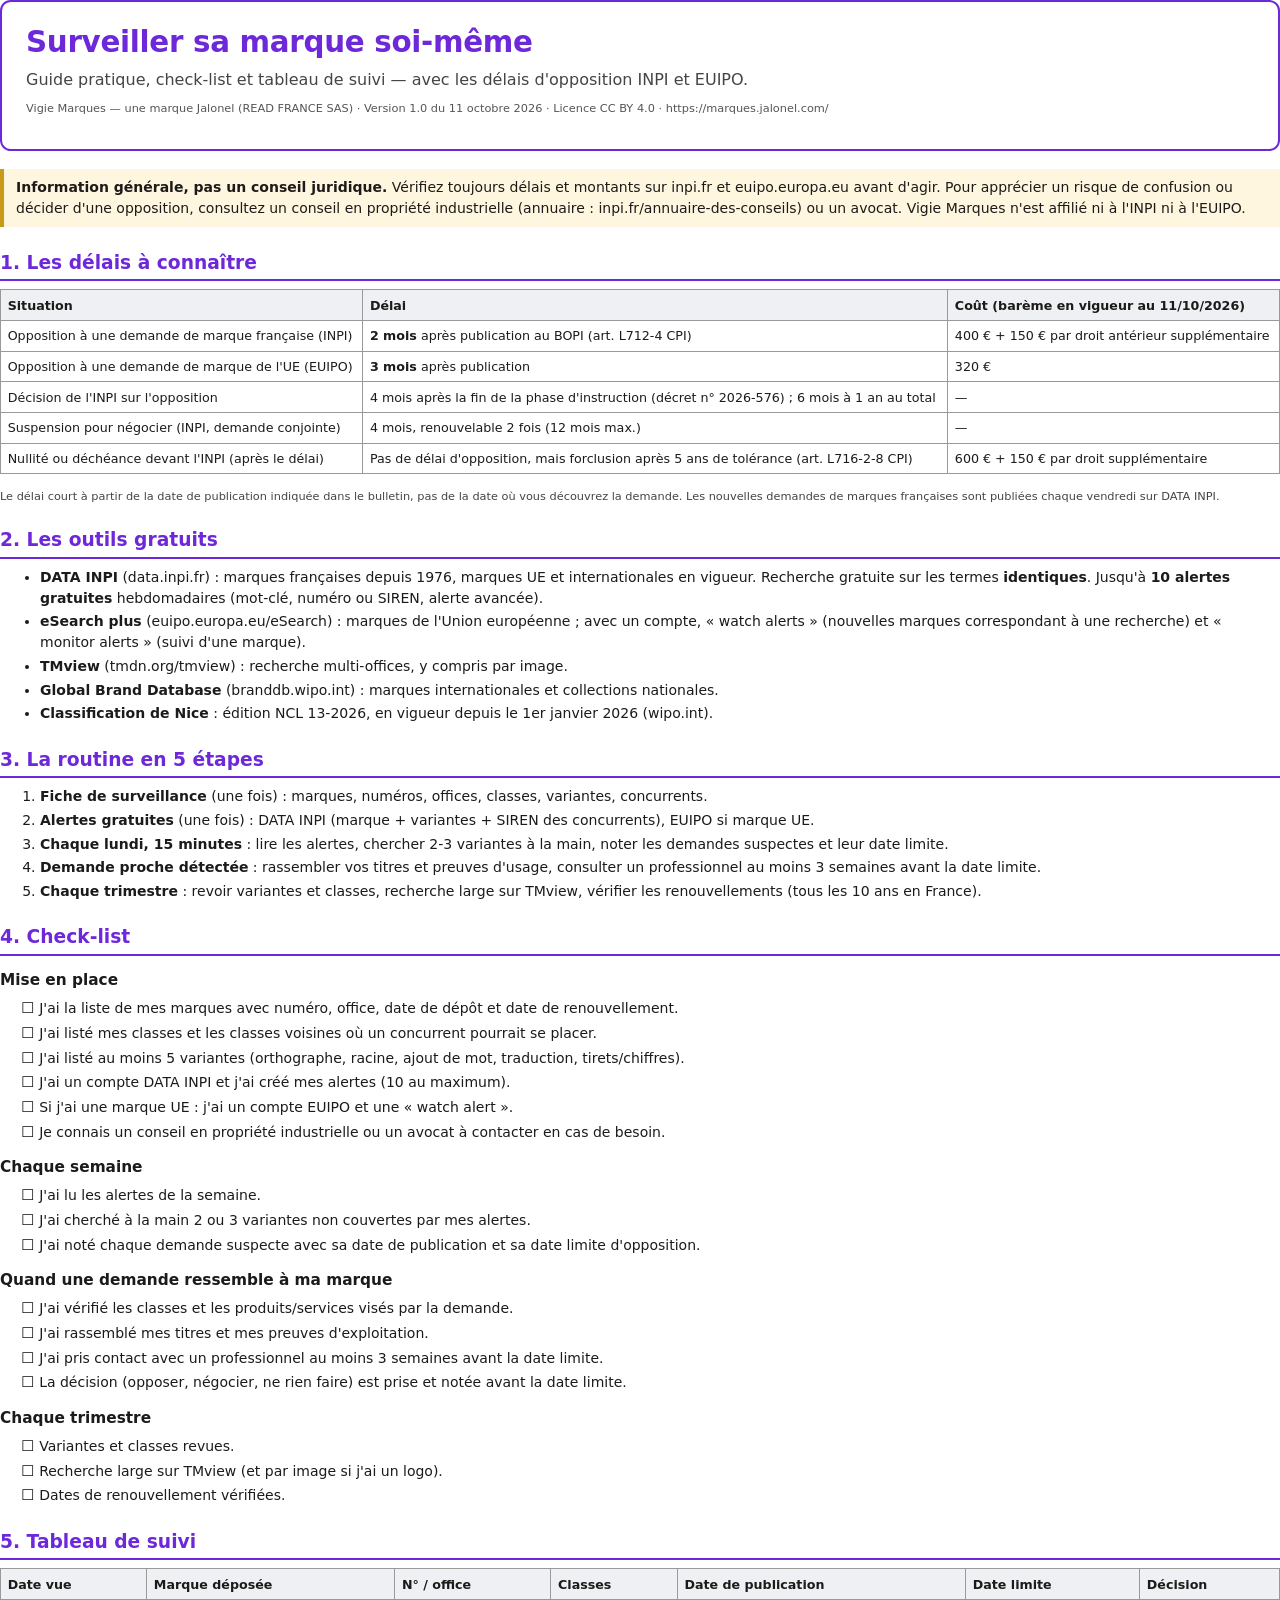
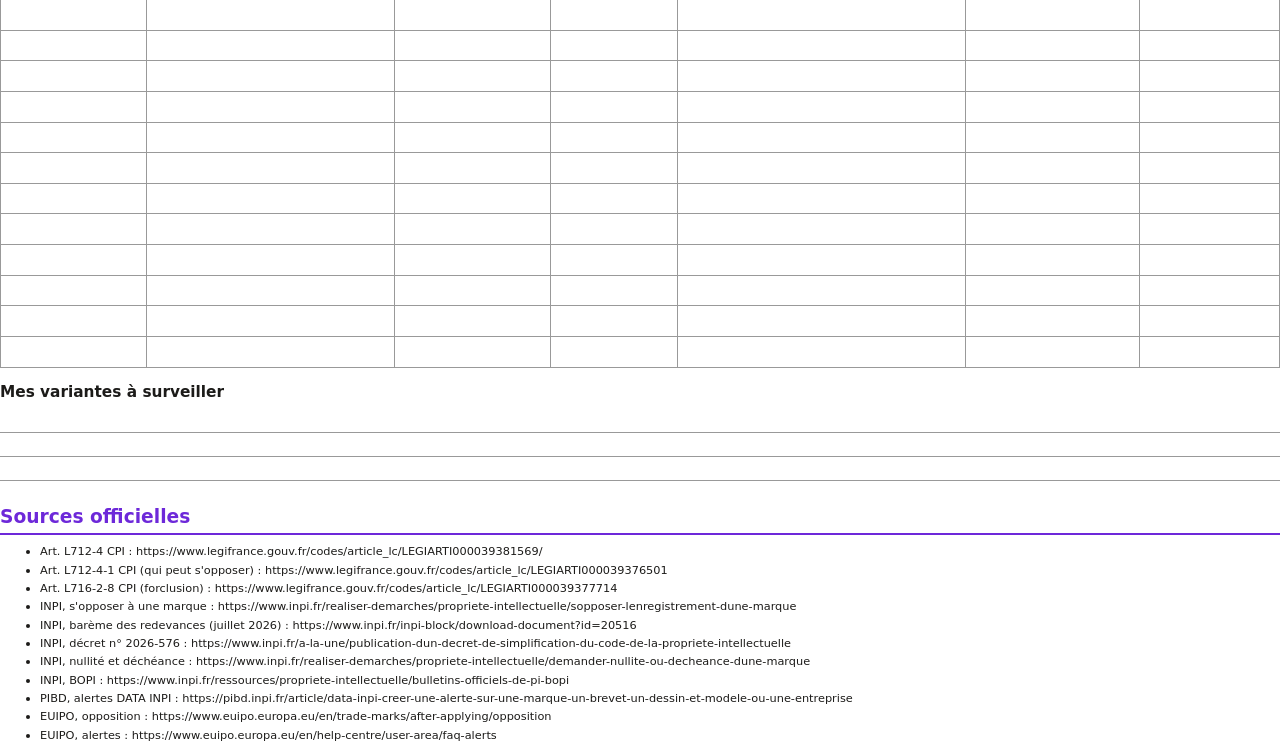
<file: pdf/guide-checklist-surveiller-sa-marque.html>
<!doctype html><html lang="fr"><head><meta charset="utf-8"><title>Surveiller sa marque soi-même — Vigie Marques</title>
<link rel="stylesheet" href="pdf.css"><style>:root{--accent:#6d28d9}</style></head><body>
<div class="cover"><h1>Surveiller sa marque soi-même</h1>
<p class="sub">Guide pratique, check-list et tableau de suivi — avec les délais d'opposition INPI et EUIPO.</p>
<p class="meta">Vigie Marques — une marque Jalonel (READ FRANCE SAS) · Version 1.0 du 11 octobre 2026 · Licence CC BY 4.0 ·
https://marques.jalonel.com/</p></div>
<div class="warn"><strong>Information générale, pas un conseil juridique.</strong> Vérifiez toujours délais et montants sur inpi.fr
et euipo.europa.eu avant d'agir. Pour apprécier un risque de confusion ou décider d'une opposition, consultez un conseil en
propriété industrielle (annuaire : inpi.fr/annuaire-des-conseils) ou un avocat. Vigie Marques n'est affilié ni à l'INPI ni à l'EUIPO.</div>

<h2>1. Les délais à connaître</h2>
<table><thead><tr><th>Situation</th><th>Délai</th><th>Coût (barème en vigueur au 11/10/2026)</th></tr></thead><tbody>
<tr><td>Opposition à une demande de marque française (INPI)</td><td><strong>2 mois</strong> après publication au BOPI (art. L712-4 CPI)</td><td>400 € + 150 € par droit antérieur supplémentaire</td></tr>
<tr><td>Opposition à une demande de marque de l'UE (EUIPO)</td><td><strong>3 mois</strong> après publication</td><td>320 €</td></tr>
<tr><td>Décision de l'INPI sur l'opposition</td><td>4 mois après la fin de la phase d'instruction (décret n° 2026-576) ; 6 mois à 1 an au total</td><td>—</td></tr>
<tr><td>Suspension pour négocier (INPI, demande conjointe)</td><td>4 mois, renouvelable 2 fois (12 mois max.)</td><td>—</td></tr>
<tr><td>Nullité ou déchéance devant l'INPI (après le délai)</td><td>Pas de délai d'opposition, mais forclusion après 5 ans de tolérance (art. L716-2-8 CPI)</td><td>600 € + 150 € par droit supplémentaire</td></tr>
</tbody></table>
<p class="small">Le délai court à partir de la date de publication indiquée dans le bulletin, pas de la date où vous découvrez la demande.
Les nouvelles demandes de marques françaises sont publiées chaque vendredi sur DATA INPI.</p>

<h2>2. Les outils gratuits</h2>
<ul>
<li><strong>DATA INPI</strong> (data.inpi.fr) : marques françaises depuis 1976, marques UE et internationales en vigueur. Recherche gratuite
sur les termes <strong>identiques</strong>. Jusqu'à <strong>10 alertes gratuites</strong> hebdomadaires (mot-clé, numéro ou SIREN, alerte avancée).</li>
<li><strong>eSearch plus</strong> (euipo.europa.eu/eSearch) : marques de l'Union européenne ; avec un compte, « watch alerts » (nouvelles
marques correspondant à une recherche) et « monitor alerts » (suivi d'une marque).</li>
<li><strong>TMview</strong> (tmdn.org/tmview) : recherche multi-offices, y compris par image.</li>
<li><strong>Global Brand Database</strong> (branddb.wipo.int) : marques internationales et collections nationales.</li>
<li><strong>Classification de Nice</strong> : édition NCL 13-2026, en vigueur depuis le 1er janvier 2026 (wipo.int).</li>
</ul>

<h2>3. La routine en 5 étapes</h2>
<ol>
<li><strong>Fiche de surveillance</strong> (une fois) : marques, numéros, offices, classes, variantes, concurrents.</li>
<li><strong>Alertes gratuites</strong> (une fois) : DATA INPI (marque + variantes + SIREN des concurrents), EUIPO si marque UE.</li>
<li><strong>Chaque lundi, 15 minutes</strong> : lire les alertes, chercher 2-3 variantes à la main, noter les demandes suspectes et leur date limite.</li>
<li><strong>Demande proche détectée</strong> : rassembler vos titres et preuves d'usage, consulter un professionnel au moins 3 semaines avant la date limite.</li>
<li><strong>Chaque trimestre</strong> : revoir variantes et classes, recherche large sur TMview, vérifier les renouvellements (tous les 10 ans en France).</li>
</ol>

<div class="page-break"></div>
<h2>4. Check-list</h2>
<h3>Mise en place</h3>
<ul class="check">
<li>J'ai la liste de mes marques avec numéro, office, date de dépôt et date de renouvellement.</li>
<li>J'ai listé mes classes et les classes voisines où un concurrent pourrait se placer.</li>
<li>J'ai listé au moins 5 variantes (orthographe, racine, ajout de mot, traduction, tirets/chiffres).</li>
<li>J'ai un compte DATA INPI et j'ai créé mes alertes (10 au maximum).</li>
<li>Si j'ai une marque UE : j'ai un compte EUIPO et une « watch alert ».</li>
<li>Je connais un conseil en propriété industrielle ou un avocat à contacter en cas de besoin.</li>
</ul>
<h3>Chaque semaine</h3>
<ul class="check">
<li>J'ai lu les alertes de la semaine.</li>
<li>J'ai cherché à la main 2 ou 3 variantes non couvertes par mes alertes.</li>
<li>J'ai noté chaque demande suspecte avec sa date de publication et sa date limite d'opposition.</li>
</ul>
<h3>Quand une demande ressemble à ma marque</h3>
<ul class="check">
<li>J'ai vérifié les classes et les produits/services visés par la demande.</li>
<li>J'ai rassemblé mes titres et mes preuves d'exploitation.</li>
<li>J'ai pris contact avec un professionnel au moins 3 semaines avant la date limite.</li>
<li>La décision (opposer, négocier, ne rien faire) est prise et notée avant la date limite.</li>
</ul>
<h3>Chaque trimestre</h3>
<ul class="check">
<li>Variantes et classes revues.</li>
<li>Recherche large sur TMview (et par image si j'ai un logo).</li>
<li>Dates de renouvellement vérifiées.</li>
</ul>

<div class="page-break"></div>
<h2>5. Tableau de suivi</h2>
<table><thead><tr><th>Date vue</th><th>Marque déposée</th><th>N° / office</th><th>Classes</th><th>Date de publication</th><th>Date limite</th><th>Décision</th></tr></thead>
<tbody>
<tr><td>&nbsp;</td><td></td><td></td><td></td><td></td><td></td><td></td></tr>
<tr><td>&nbsp;</td><td></td><td></td><td></td><td></td><td></td><td></td></tr>
<tr><td>&nbsp;</td><td></td><td></td><td></td><td></td><td></td><td></td></tr>
<tr><td>&nbsp;</td><td></td><td></td><td></td><td></td><td></td><td></td></tr>
<tr><td>&nbsp;</td><td></td><td></td><td></td><td></td><td></td><td></td></tr>
<tr><td>&nbsp;</td><td></td><td></td><td></td><td></td><td></td><td></td></tr>
<tr><td>&nbsp;</td><td></td><td></td><td></td><td></td><td></td><td></td></tr>
<tr><td>&nbsp;</td><td></td><td></td><td></td><td></td><td></td><td></td></tr>
<tr><td>&nbsp;</td><td></td><td></td><td></td><td></td><td></td><td></td></tr>
<tr><td>&nbsp;</td><td></td><td></td><td></td><td></td><td></td><td></td></tr>
<tr><td>&nbsp;</td><td></td><td></td><td></td><td></td><td></td><td></td></tr>
<tr><td>&nbsp;</td><td></td><td></td><td></td><td></td><td></td><td></td></tr>
</tbody></table>
<h3>Mes variantes à surveiller</h3>
<div class="lines"></div><div class="lines"></div><div class="lines"></div>

<h2>Sources officielles</h2>
<ul class="sources">
<li>Art. L712-4 CPI : https://www.legifrance.gouv.fr/codes/article_lc/LEGIARTI000039381569/</li>
<li>Art. L712-4-1 CPI (qui peut s'opposer) : https://www.legifrance.gouv.fr/codes/article_lc/LEGIARTI000039376501</li>
<li>Art. L716-2-8 CPI (forclusion) : https://www.legifrance.gouv.fr/codes/article_lc/LEGIARTI000039377714</li>
<li>INPI, s'opposer à une marque : https://www.inpi.fr/realiser-demarches/propriete-intellectuelle/sopposer-lenregistrement-dune-marque</li>
<li>INPI, barème des redevances (juillet 2026) : https://www.inpi.fr/inpi-block/download-document?id=20516</li>
<li>INPI, décret n° 2026-576 : https://www.inpi.fr/a-la-une/publication-dun-decret-de-simplification-du-code-de-la-propriete-intellectuelle</li>
<li>INPI, nullité et déchéance : https://www.inpi.fr/realiser-demarches/propriete-intellectuelle/demander-nullite-ou-decheance-dune-marque</li>
<li>INPI, BOPI : https://www.inpi.fr/ressources/propriete-intellectuelle/bulletins-officiels-de-pi-bopi</li>
<li>PIBD, alertes DATA INPI : https://pibd.inpi.fr/article/data-inpi-creer-une-alerte-sur-une-marque-un-brevet-un-dessin-et-modele-ou-une-entreprise</li>
<li>EUIPO, opposition : https://www.euipo.europa.eu/en/trade-marks/after-applying/opposition</li>
<li>EUIPO, alertes : https://www.euipo.europa.eu/en/help-centre/user-area/faq-alerts</li>
</ul>
</body></html>
</file>
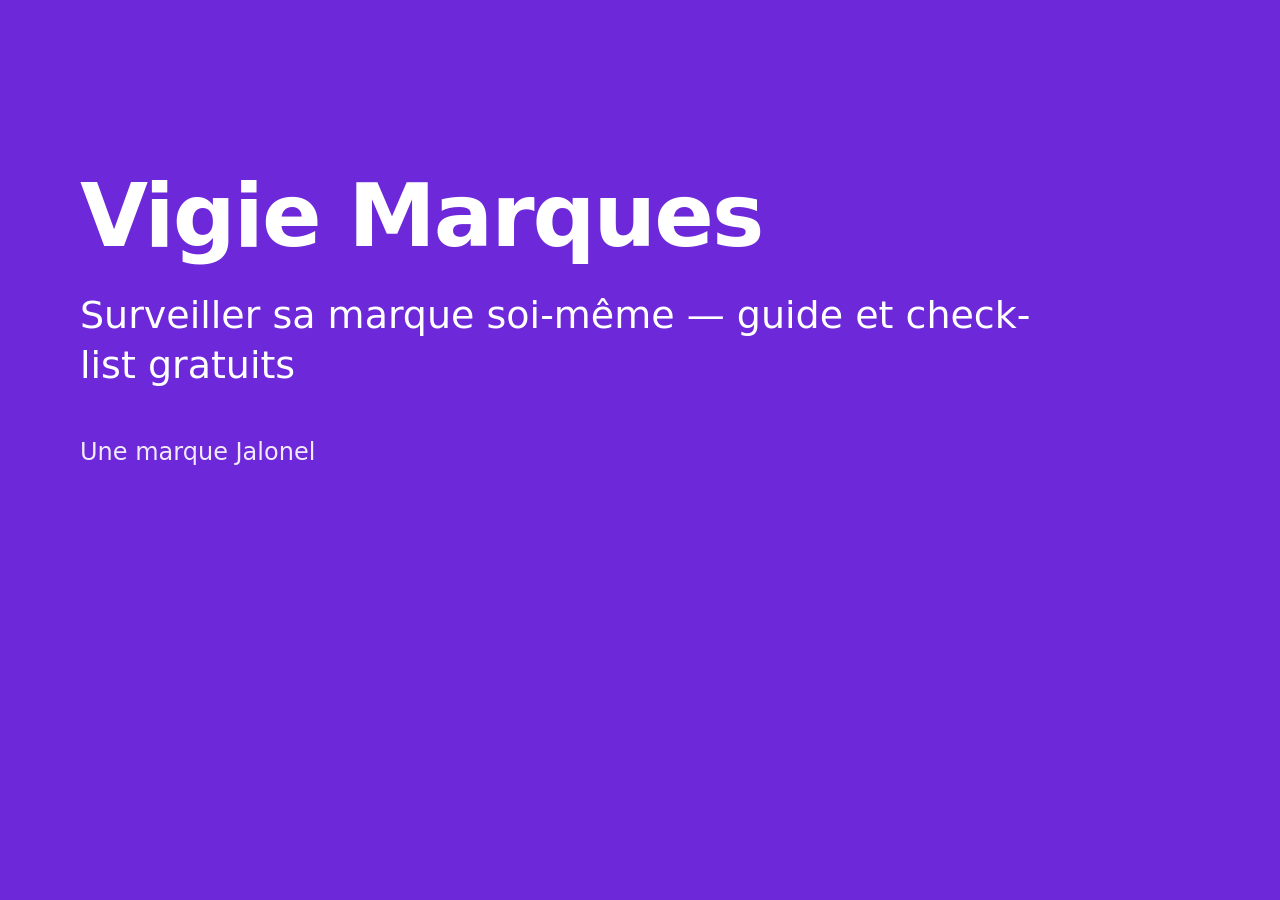
<file: scripts/og.html>
<!doctype html><html lang="fr"><head><meta charset="utf-8"><title>og</title>
<style>body{margin:0;width:1200px;height:630px;display:flex;flex-direction:column;justify-content:center;padding:80px;box-sizing:border-box;
background:#6d28d9;color:#fff;font-family:"DejaVu Sans",Arial,sans-serif}h1{font-size:88px;margin:0 0 24px;letter-spacing:-2px}
p{font-size:38px;margin:0;line-height:1.3;max-width:1000px}small{font-size:24px;margin-top:48px;opacity:.9}</style></head>
<body><h1>Vigie Marques</h1><p>Surveiller sa marque soi-même — guide et check-list gratuits</p><small>Une marque Jalonel</small></body></html>
</file>
<file: pdf/pdf.css>
/* Print stylesheet for the downloadable PDFs (A4). --accent is set per document. */
@page { size: A4; }
* { box-sizing: border-box; }
body { font: 10.5pt/1.5 "DejaVu Sans", "Liberation Sans", Arial, sans-serif; color: #1c1b19; margin: 0; }
h1 { font-size: 22pt; line-height: 1.15; margin: 0 0 6pt; color: var(--accent); letter-spacing: -.01em; }
h2 { font-size: 14pt; margin: 16pt 0 6pt; color: var(--accent); border-bottom: 1.5pt solid var(--accent); padding-bottom: 2pt; break-after: avoid; }
h3 { font-size: 11.5pt; margin: 10pt 0 4pt; break-after: avoid; }
p, ul, ol { margin: 0 0 6pt; }
li { margin-bottom: 2pt; }
a { color: var(--accent); }
.cover { border: 2pt solid var(--accent); border-radius: 8pt; padding: 18pt; margin-bottom: 14pt; }
.cover .sub { font-size: 12pt; color: #444; }
.meta { font-size: 8.5pt; color: #555; }
.box { border: 1pt solid #bbb; border-radius: 6pt; padding: 8pt 10pt; margin: 8pt 0; break-inside: avoid; }
.warn { background: #fff6df; border-left: 3pt solid #c99a1a; padding: 6pt 9pt; margin: 8pt 0; break-inside: avoid; }
table { border-collapse: collapse; width: 100%; margin: 6pt 0 10pt; font-size: 9.5pt; break-inside: auto; }
th, td { border: .75pt solid #999; padding: 4pt 5pt; text-align: left; vertical-align: top; }
thead th { background: #eef0f4; }
tr { break-inside: avoid; }
.check li { list-style: none; margin-left: -14pt; }
.check li::before { content: "☐ "; font-size: 11pt; }
.lines { border-bottom: .75pt solid #999; height: 18pt; }
.page-break { break-before: page; }
.two { columns: 2; column-gap: 14pt; }
.small { font-size: 8.5pt; color: #444; }
.sources { font-size: 8.5pt; }
.sources li { margin-bottom: 1pt; word-break: break-all; }
</file>
